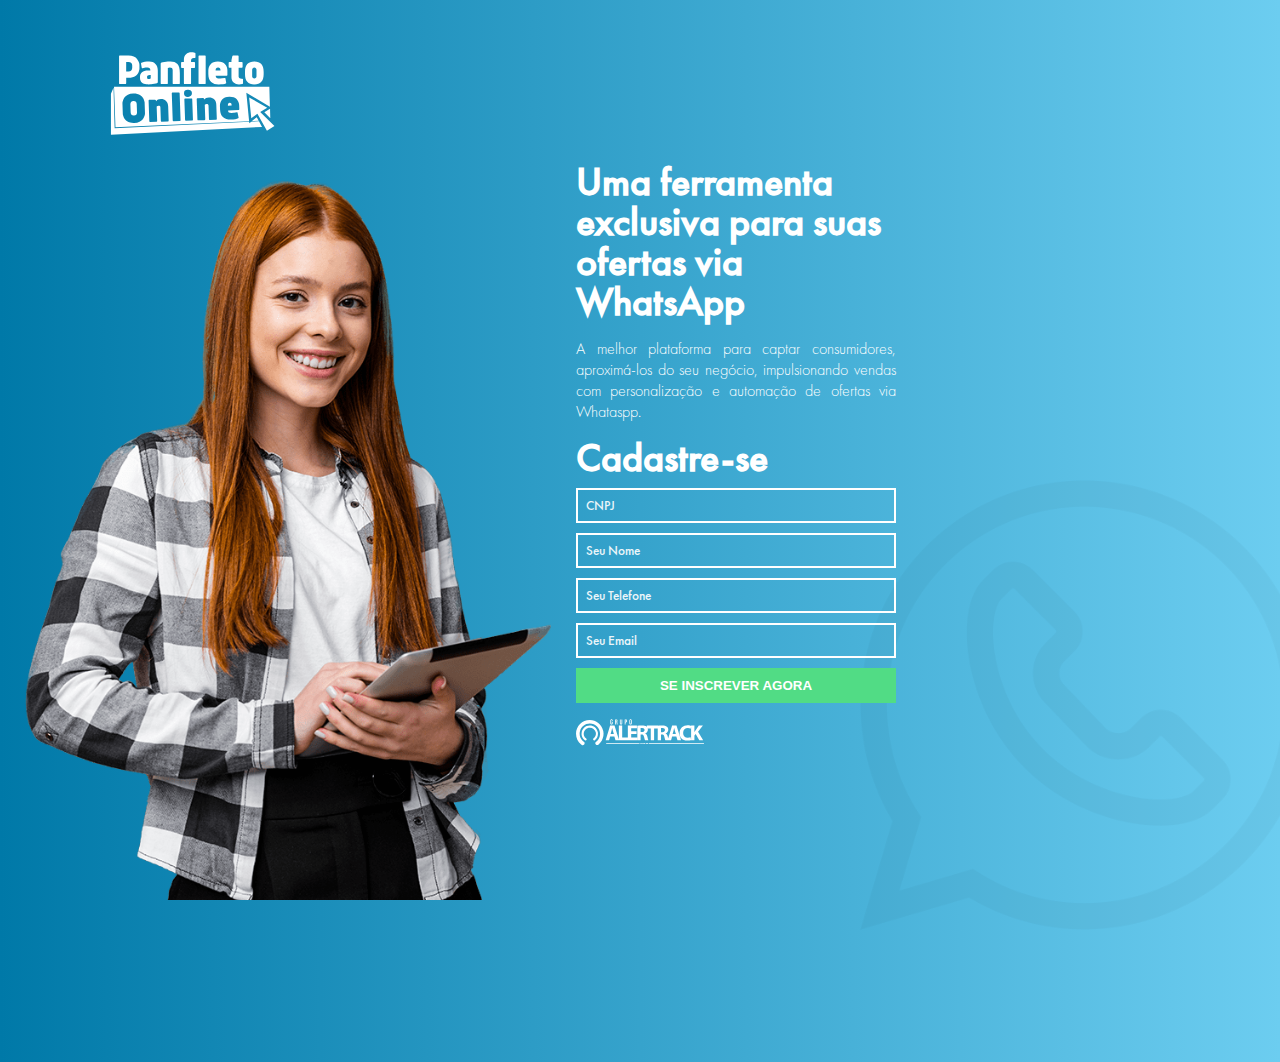
<file: index.html>
<!DOCTYPE html>
<html>
    <head>
        <title>Página de Cadastro</title>
        <meta charset="UTF-8">
         <script type="text/javascript">
		var url_mobile = "https://alertrack.com.br/oportunidade/panfleto-online-cadastro/cadastro-mobile.php";
		(function(a,b){if(/(android|bb\d+|meego).+mobile|avantgo|bada\/|blackberry|blazer|compal|elaine|fennec|hiptop|iemobile|ip(hone|od|ad)|iris|kindle|lge |maemo|midp|mmp|netfront|opera m(ob|in)i|palm( os)?|phone|p(ixi|re)\/|plucker|pocket|psp|series(4|6)0|symbian|treo|up\.(browser|link)|vodafone|wap|windows (ce|phone)|xda|xiino/i.test(a)||/1207|6310|6590|3gso|4thp|50[1-6]i|770s|802s|a wa|abac|ac(er|oo|s\-)|ai(ko|rn)|al(av|ca|co)|amoi|an(ex|ny|yw)|aptu|ar(ch|go)|as(te|us)|attw|au(di|\-m|r |s )|avan|be(ck|ll|nq)|bi(lb|rd)|bl(ac|az)|br(e|v)w|bumb|bw\-(n|u)|c55\/|capi|ccwa|cdm\-|cell|chtm|cldc|cmd\-|co(mp|nd)|craw|da(it|ll|ng)|dbte|dc\-s|devi|dica|dmob|do(c|p)o|ds(12|\-d)|el(49|ai)|em(l2|ul)|er(ic|k0)|esl8|ez([4-7]0|os|wa|ze)|fetc|fly(\-|_)|g1 u|g560|gene|gf\-5|g\-mo|go(\.w|od)|gr(ad|un)|haie|hcit|hd\-(m|p|t)|hei\-|hi(pt|ta)|hp( i|ip)|hs\-c|ht(c(\-| |_|a|g|p|s|t)|tp)|hu(aw|tc)|i\-(20|go|ma)|i230|iac( |\-|\/)|ibro|idea|ig01|ikom|im1k|inno|ipaq|iris|ja(t|v)a|jbro|jemu|jigs|kddi|keji|kgt( |\/)|klon|kpt |kwc\-|kyo(c|k)|le(no|xi)|lg( g|\/(k|l|u)|50|54|\-[a-w])|libw|lynx|m1\-w|m3ga|m50\/|ma(te|ui|xo)|mc(01|21|ca)|m\-cr|me(rc|ri)|mi(o8|oa|ts)|mmef|mo(01|02|bi|de|do|t(\-| |o|v)|zz)|mt(50|p1|v )|mwbp|mywa|n10[0-2]|n20[2-3]|n30(0|2)|n50(0|2|5)|n7(0(0|1)|10)|ne((c|m)\-|on|tf|wf|wg|wt)|nok(6|i)|nzph|o2im|op(ti|wv)|oran|owg1|p800|pan(a|d|t)|pdxg|pg(13|\-([1-8]|c))|phil|pire|pl(ay|uc)|pn\-2|po(ck|rt|se)|prox|psio|pt\-g|qa\-a|qc(07|12|21|32|60|\-[2-7]|i\-)|qtek|r380|r600|raks|rim9|ro(ve|zo)|s55\/|sa(ge|ma|mm|ms|ny|va)|sc(01|h\-|oo|p\-)|sdk\/|se(c(\-|0|1)|47|mc|nd|ri)|sgh\-|shar|sie(\-|m)|sk\-0|sl(45|id)|sm(al|ar|b3|it|t5)|so(ft|ny)|sp(01|h\-|v\-|v )|sy(01|mb)|t2(18|50)|t6(00|10|18)|ta(gt|lk)|tcl\-|tdg\-|tel(i|m)|tim\-|t\-mo|to(pl|sh)|ts(70|m\-|m3|m5)|tx\-9|up(\.b|g1|si)|utst|v400|v750|veri|vi(rg|te)|vk(40|5[0-3]|\-v)|vm40|voda|vulc|vx(52|53|60|61|70|80|81|83|85|98)|w3c(\-| )|webc|whit|wi(g |nc|nw)|wmlb|wonu|x700|yas\-|your|zeto|zte\-/i.test(a.substr(0,4)))window.location=b})(navigator.userAgent||navigator.vendor||window.opera,url_mobile);
	</script>
        <meta name="viewport" content="width=device-width, initial-scale=1.0">
        <link rel="shortcut icon" type="image/x-icon" href="png/whatsapp.png">
        <link href="css/cadastro.css" rel="stylesheet" type="text/css"/>
        <link href="css/animate.css" rel="stylesheet" type="text/css" />
        <meta name="keywords" content="WhatsApp, Business, API, Alertrack, Panfleto Online, Cadastro">
        <link rel="preload" as="style" href="css/cadastro.css">
        <link rel="preload" as="style" href="css/animate.css">
    </head>
    <body>
        <div id="fb-root"></div>
        <script async defer crossorigin="anonymous" src="https://connect.facebook.net/pt_BR/sdk.js#xfbml=1&version=v5.0"></script>
        <div id="section_pagina">
            <header>
            <svg version="1.1" id="panfleto" class="animated fadeInDown" xmlns="http://www.w3.org/2000/svg" xmlns:xlink="http://www.w3.org/1999/xlink" x="0px" y="0px"
	 viewBox="0 0 1080 555" style="enable-background:new 0 0 1080 555;" xml:space="preserve">
        <style type="text/css">
	.st0{enable-background:new    ;}
	.st1{fill:#FFFFFF;}
    </style>
    <g id="Grupo_4" transform="translate(-746.33 -452)">
	<g class="st0">
		<path class="st1" d="M836.5,492.9h54c12.6,0,23.5,2,32.9,6.1c9.3,4,16.1,8.9,20.5,14.7c4.3,5.7,7.7,11.5,10.3,17.2
			c2.5,5.7,3.9,10.6,4.1,14.5l0.6,6.2v21.6c0,0.7,0,1.8-0.1,3.2c-0.1,1.4-0.6,4.2-1.5,8.3c-0.9,4.1-2.2,8-3.8,11.7
			c-1.6,3.7-4.1,7.8-7.5,12.3c-3.4,4.5-7.4,8.4-12,11.6c-4.6,3.2-10.7,5.9-18.2,8.1c-7.5,2.3-15.9,3.4-25.1,3.4h-14.2v33.9
			c0,1.5-0.5,2.6-1.4,3.5c-0.9,0.9-2.1,1.3-3.4,1.3h-35c-1.3,0-2.4-0.4-3.3-1.2c-0.9-0.8-1.4-2-1.4-3.6V497.7c0-1.5,0.5-2.6,1.4-3.5
			C834.1,493.3,835.2,492.9,836.5,492.9z M890.5,532.7h-14.2v59.5h14.2c15.6,0,23.4-7.7,23.4-23.1v-13.6
			C913.9,540.3,906.1,532.7,890.5,532.7z"/>
		<path class="st1" d="M971.5,537.9c11.5-4.9,27.7-7.3,48.6-7.3c15.8,0,28.6,4.8,38.5,14.5c9.9,9.7,14.8,23.6,14.8,41.7V659
			c0,4.1-7.3,7.5-22,10c-14.7,2.5-25.8,3.8-33.3,3.8c-6.4,0-12.1-0.3-16.9-0.8c-4.9-0.6-9.9-1.7-15-3.5c-5.1-1.8-9.4-4.2-12.7-7.3
			c-3.3-3.1-6-7.3-8.1-12.7c-2.1-5.4-3.1-11.7-3.1-19.1c0-28.6,16.7-42.8,50.1-42.8h14.5v-1.1c0-6.2-1.5-10.7-4.4-13.4
			c-2.9-2.7-7.5-4.1-13.6-4.1c-7.9,0-16.1,0.9-24.5,2.8l-6.9,1.4c-1.8,0-3.1-0.8-3.9-2.5c-3.2-17.1-4.8-26.4-4.8-28
			C968.7,540.1,969.6,538.8,971.5,537.9z M1029.1,634.2v-19.8h-5.6c-11.5,0-17.2,4.3-17.2,12.8c0,4.9,0.8,8.1,2.5,9.7
			c1.7,1.6,4.6,2.4,8.7,2.4c2.8,0,5.5-0.6,7.9-1.7C1027.8,636.4,1029.1,635.3,1029.1,634.2z"/>
		<path class="st1" d="M1091.2,665.8v-123c0-4.1,7.7-7.2,23.1-9.2c15.4-2,27.7-3,37-3c19.4,0,34.1,5.1,44.2,15.4
			c10.1,10.2,15.1,29,15.1,56.3v63.5c0,1.5-0.5,2.6-1.4,3.5c-1,0.9-2.1,1.3-3.4,1.3h-35c-1.3,0-2.4-0.4-3.4-1.2
			c-1-0.8-1.4-2-1.4-3.6v-83.5c-0.7-9.6-6.7-14.3-17.8-14.3l-12.4,1.9v95.9c0,1.5-0.5,2.6-1.4,3.5c-0.9,0.9-2.1,1.3-3.4,1.3h-35
			c-1.3,0-2.4-0.4-3.3-1.3C1091.7,668.4,1091.2,667.2,1091.2,665.8z"/>
		<path class="st1" d="M1302.8,474.8c1.5,0.2,2.7,0.8,3.7,1.9c1,1.1,1.5,2.3,1.5,3.4v23.4c0,1.3-0.5,2.5-1.4,3.6s-2.2,1.7-3.9,1.7
			c-2.3-0.4-3.9-0.6-4.8-0.6c-6.6,0-11.1,1.6-13.6,4.7c-2.4,3.1-3.7,6.4-3.9,9.8V533h20c3.2,0,4.8,1.6,4.8,4.7v27.7
			c0,3.2-1.6,4.8-4.8,4.8h-20v95.6c0,1.5-0.5,2.6-1.4,3.5c-1,0.9-2.1,1.3-3.4,1.3h-35c-1.3,0-2.4-0.4-3.4-1.2s-1.4-2-1.4-3.6v-95.6
			h-12.7c-3.2,0-4.8-1.6-4.8-4.8v-27.7c0-3.2,1.6-4.8,4.8-4.7h12.7v-14.7c0-14.1,4.5-25.3,13.6-33.5c9-8.2,20.1-12.3,33.3-12.3
			C1288.9,472.6,1295.6,473.4,1302.8,474.8z M1327,665.8V497.7c0-1.5,0.5-2.6,1.4-3.5c0.9-0.9,2-1.3,3.3-1.3h35
			c1.3,0,2.4,0.4,3.4,1.2c1,0.8,1.4,2,1.4,3.6v168.1c0,1.5-0.5,2.6-1.4,3.5c-0.9,0.9-2.1,1.3-3.4,1.3h-35c-1.3,0-2.4-0.4-3.3-1.3
			C1327.5,668.4,1327,667.2,1327,665.8z"/>
		<path class="st1" d="M1496.8,667.1c-8.5,3.8-23.1,5.6-43.8,5.6c-19.7,0-35.5-5.2-47.3-15.6c-11.8-10.4-17.6-26.7-17.6-49v-19.4
			c0-4.1,0.3-8.2,0.8-12.3c0.6-4,2-9,4.4-14.9c2.4-5.9,5.6-11,9.5-15.2c3.9-4.2,9.8-7.9,17.5-11c7.7-3.1,16.7-4.7,27.1-4.7
			c10.3,0,19.4,1.6,27.1,4.7c7.7,3.1,13.6,6.8,17.6,11c4,4.2,7.2,9.3,9.6,15.2s3.8,10.9,4.3,14.9c0.6,4,0.8,8.1,0.8,12.3v25.1
			c0,1.3-0.5,2.5-1.5,3.5c-1,1.1-2.3,1.6-3.9,1.6h-67.6c0,6.4,2.2,10.8,6.5,13.2c4.3,2.3,11.5,3.5,21.5,3.5c7.9,0,17.6-0.8,29.1-2.5
			c1.8,0,3.1,0.8,3.9,2.5l4.8,28.2C1499.5,664.9,1498.6,666,1496.8,667.1z M1433.5,585v1.2h30.2V585c0-11.5-5-17.2-15-17.1
			C1438.6,567.9,1433.5,573.5,1433.5,585z"/>
		<path class="st1" d="M1599.4,670.8c-7,1.3-13.8,1.9-20.4,1.9c-13.1,0-24.2-4-33.3-12.1c-9-8.1-13.6-19.1-13.6-33.2v-58.7h-12.7
			c-3.2,0-4.8-1.6-4.8-4.8v-26.3c0-3.2,1.6-4.8,4.8-4.7h12.7v-10.2l5.4-25.1c0.6-3.2,2.2-4.8,4.8-4.8h29.6c1.3,0,2.4,0.4,3.4,1.2
			c1,0.8,1.4,2,1.4,3.6V533h20c3.2,0,4.8,1.6,4.8,4.7V564c0,3.2-1.6,4.8-4.8,4.8h-20v54.1c0.2,2.1,0.6,4,1.2,5.8
			c0.6,1.7,2.4,3.6,5.2,5.4c2.8,1.9,6.5,2.8,11,2.8c2.3,0,4.1-0.1,5.4-0.3c3.2,0,4.8,1.6,4.7,4.8v24
			C1604.5,668.5,1602.8,670.3,1599.4,670.8z"/>
		<path class="st1" d="M1674.6,530.6c38.8,0,58.1,21,58.1,63V610c0,42-19.4,62.9-58.1,62.9c-38.8,0-58.1-21-58.1-62.9v-16.4
			C1616.5,551.6,1635.9,530.6,1674.6,530.6z M1661.1,581.7v40.1c0,4.1,1.3,7.5,3.8,10c2.5,2.5,5.8,3.8,9.7,3.8
			c3.9,0,7.2-1.3,9.7-3.8c2.5-2.5,3.8-5.9,3.8-10v-40.1c0-4.1-1.3-7.5-3.8-10c-2.5-2.5-5.8-3.8-9.7-3.8c-4,0-7.2,1.3-9.7,3.8
			C1662.4,574.3,1661.1,577.6,1661.1,581.7z"/>
	</g>
	<path id="Caminho_10" class="st1" d="M781.3,986.9L781.3,986.9V730.5l16.1-37.4l7.1,252.6l837.8-40l1.2,9.6l11.8-10.2l48.2-2.3
		l19.1,34.4L781.3,986.9z M958,905.7L958,905.7c0.5-0.2,1.1-0.5,1.6-0.8c0.3-0.1,0.5-0.3,0.8-0.4c-0.3,0.1-0.5,0.3-0.8,0.4
		C959.1,905.1,958.5,905.4,958,905.7L958,905.7z M1774.1,883.9L1774.1,883.9L1774.1,883.9L1774.1,883.9l-0.1-0.1l-1.9-59l0.4-0.2
		L1774.1,883.9L1774.1,883.9z M1772,811.7L1772,811.7l-0.4-0.2l-4.1-124.5h0.9L1772,811.7L1772,811.7z M1064.1,776.6l-0.5-0.9
		L1064.1,776.6L1064.1,776.6L1064.1,776.6z"/>
	<path id="Subtração_8" class="st1" d="M809.5,940.2L809.5,940.2L800.6,687h966.9l4.1,124.5l-146.8-86.6l17.4,177.1L809.5,940.2z
		 M924,729.7c-1.3,0-2.6,0-4,0.1c-12.7,0.4-23.9,3-33.1,7.7c-9.2,4.7-16,9.7-20.2,15c-4.3,5.5-7.6,11.8-9.7,18.5
		c-2.3,7-3.5,11.8-3.7,14.5c-0.2,2.7-0.2,4.9-0.2,6.5l2.2,63.3l0.1,3.2c0.4,2.9,1.1,5.7,2,8.5c1.2,3.9,2.6,7.7,4.2,11.5
		c1.8,4.2,4.5,8.4,8.1,12.6c3.7,4.3,7.9,8.1,12.6,11.3c4.7,3.3,11,5.9,18.7,7.8c7,1.7,14.3,2.5,21.5,2.4c1.3,0,2.6,0,4-0.1
		c12.7-0.4,23.9-3,33.1-7.7s16-9.7,20.2-14.9c4.3-5.5,7.5-11.8,9.7-18.5c2.3-7,3.5-11.8,3.7-14.5c0.2-2.7,0.2-4.9,0.2-6.5l-2.2-63.3
		L991,784c-0.4-2.9-1.1-5.8-2-8.6c-1-3.4-2.5-7.3-4.2-11.6c-2-4.6-4.7-8.9-8.1-12.6c-3.7-4.2-8-7.9-12.6-11.2
		c-4.7-3.3-11-6-18.7-7.9C938.4,730.5,931.2,729.7,924,729.7z M1056,767.7c-0.2,0-0.3,0-0.5,0l-34.5,1.2c-1.3,0.1-2.5,0.6-3.5,1.5
		c-1,0.9-1.6,2.3-1.5,3.6l4.5,127.9c0,1.4,0.6,2.8,1.7,3.7c0.9,0.8,2.1,1.3,3.4,1.3l0.2,0l38.5-1.3c1.3-0.1,2.6-0.6,3.5-1.6
		c1-1,1.5-2.3,1.5-3.7l-3.2-90.7c3.7-3,7.5-4.5,11.4-4.7c0.3,0,0.5,0,0.8,0c3.7,0,6.5,1,8.2,2.9c1.9,2.1,2.8,4.2,2.9,6.3l3,85.4
		c0,1.4,0.6,2.8,1.6,3.7c0.9,0.8,2.1,1.3,3.3,1.3c0.1,0,0.1,0,0.2,0l38.5-1.3c1.3-0.1,2.6-0.6,3.5-1.6c1-1,1.5-2.3,1.5-3.7l-3.1-88
		c-0.5-14.2-5.1-25.6-13.6-33.9c-8.1-7.9-18.2-11.8-30.1-11.8c-0.6,0-1.3,0-1.9,0c-14.4,0.5-23.9,4.7-28.3,12.6l-3.1-5.6
		C1059.9,768.8,1058.2,767.7,1056,767.7L1056,767.7z M1204.1,722.3c-0.1,0-0.1,0-0.2,0l-38.3,1.3c-1.4,0.1-2.6,0.6-3.6,1.6
		c-1.1,1-1.7,2.5-1.6,4l5.9,167.7c0.1,3.3,1.9,4.9,5.2,4.9c0.1,0,0.2,0,0.4,0l38.3-1.3c1.3-0.1,2.6-0.6,3.5-1.6c1-1,1.5-2.3,1.5-3.7
		l-5.9-167.7c0-1.4-0.7-2.8-1.7-3.7C1206.7,722.8,1205.4,722.3,1204.1,722.3z M1282.5,759.8c-0.1,0-0.1,0-0.2,0l-38.3,1.3
		c-1.3,0.1-2.6,0.6-3.6,1.5c-1.1,1-1.7,2.4-1.6,3.9l4.5,127.6c0.1,3.3,1.9,4.9,5.2,4.9c0.1,0,0.2,0,0.4,0l38.3-1.3
		c1.3-0.1,2.6-0.6,3.5-1.6c1-1,1.5-2.3,1.5-3.7l-4.5-127.6c0-1.4-0.7-2.7-1.7-3.7C1285,760.3,1283.8,759.8,1282.5,759.8
		L1282.5,759.8z M1355.7,757.2c-0.2,0-0.3,0-0.5,0l-34.5,1.2c-1.3,0.1-2.5,0.6-3.5,1.5c-1,0.9-1.6,2.3-1.5,3.6l4.5,127.9
		c0,1.4,0.6,2.8,1.7,3.7c0.9,0.8,2.1,1.3,3.4,1.3c0.1,0,0.1,0,0.2,0l38.5-1.3c1.3-0.1,2.6-0.6,3.5-1.6c1-1,1.5-2.3,1.5-3.7
		l-3.2-90.7c3.7-3,7.5-4.5,11.5-4.7c0.3,0,0.5,0,0.8,0c3.7,0,6.5,1,8.2,2.9c1.9,2.1,2.8,4.2,2.9,6.3l3,85.4c0,1.4,0.6,2.8,1.6,3.7
		c0.9,0.8,2.1,1.3,3.3,1.3c0.1,0,0.1,0,0.2,0l38.5-1.3c1.3-0.1,2.6-0.6,3.5-1.6c1-1,1.5-2.3,1.5-3.7l-3.1-88
		c-0.5-14.2-5.1-25.6-13.6-33.9c-8.1-7.9-18.2-11.8-30.1-11.8c-0.6,0-1.3,0-1.9,0c-14.4,0.5-23.9,4.7-28.3,12.6l-3.1-5.6
		C1359.6,758.3,1358,757.2,1355.7,757.2L1355.7,757.2z M1522,749.1c-1.1,0-2.3,0-3.5,0.1c-10.4,0.4-19.5,2.3-27.2,5.7
		c-7.7,3.4-13.5,7.4-17.3,11.8c-3.9,4.7-7,10-9.1,15.7c-2.2,6-3.6,11.1-4,15.1c-0.4,4.2-0.5,8.4-0.4,12.6l0.7,18.6
		c0.8,22.2,7.3,38.5,19.5,48.6c11.4,9.4,26.3,14.2,44.3,14.2c1.2,0,2.5,0,3.7-0.1c21.4-0.7,36.7-3.6,45.3-8.4c1.8-1,2.7-2.2,2.6-3.7
		c0-1.4-2.2-11.5-6.4-30.2c-0.6-1.5-2.1-2.4-3.7-2.4c-0.1,0-0.1,0-0.2,0c-13.1,2.6-23.4,4-30.6,4.2c-1.2,0-2.4,0.1-3.5,0.1
		c-7.2,0-12.3-0.9-15.4-2.7c-3.6-2-5.5-6.6-5.7-13.6l64.8-2.3c1.5,0,2.8-0.6,3.8-1.7c0.9-1,1.4-2.2,1.4-3.6l-0.8-21.5
		c-0.1-4.2-0.6-8.4-1.3-12.5c-0.7-4-2.4-9-5-14.8c-2.5-5.6-5.9-10.7-10.1-15.1c-4.1-4.2-10.2-7.7-18.1-10.6
		C1539.1,750.4,1531,749.1,1522,749.1L1522,749.1z M1262,705.5c-0.6,0-1.2,0-1.8,0c-7.7,0.3-13.7,2.2-17.8,5.6
		c-4.1,3.4-6,9.5-5.7,17.9c0.5,14.1,8.3,21.3,23.3,21.3c0.6,0,1.2,0,1.8,0c16.3-0.6,24.4-8.3,24-23c-0.3-8.4-2.7-14.3-7.2-17.4
		C1274.5,706.9,1268.9,705.5,1262,705.5L1262,705.5z M1658.2,901.3L1658.2,901.3L1658.2,901.3l31.4-24.4l12.3,22.4L1658.2,901.3z
		 M1774,883.8L1774,883.8l-37.1-37.1l35.2-21.9L1774,883.8L1774,883.8L1774,883.8L1774,883.8z M923.4,866.3
		c-12.3,0-18.7-6.4-19.2-18.9l-1.8-50.8c-0.2-6.5,1.3-11.5,4.4-14.8c3.2-3.4,8.1-5.2,14.7-5.4c0.4,0,0.8,0,1.2,0
		c12.4,0,18.9,6.3,19.3,18.9l1.8,50.8c0.2,6.5-1.3,11.5-4.4,14.9s-8.1,5.2-14.7,5.4C924.3,866.3,923.9,866.3,923.4,866.3
		L923.4,866.3z M1510,805L1510,805l-0.1-3.2c-0.2-4.6,0.7-8.1,2.5-10.5c1.8-2.4,4.7-3.6,8.6-3.8c0.2,0,0.4,0,0.7,0
		c7.3,0,11.1,4.5,11.4,13.4l0.1,3.2L1510,805z"/>
	<path id="Caminho_1" class="st1" d="M1642.3,753.4l13.4,130.4l37.9-29.1l59.5,107.3l46.8-30.9l-88.8-87l43.8-25.5L1642.3,753.4z"/>
</g>
</svg>
</header>    
            <aside>
                <img id="guria-img" class="animated fadeInLeft" src="png/Mulher com tablet-min.png">
            </aside>
            <section id="section_direita">
                <div>
                    <div id="direita_interna" class="animated fadeInRight">
                        <h1>Uma ferramenta exclusiva para suas ofertas via WhatsApp</h1>
                        <p>A melhor plataforma para captar consumidores, aproximá-los do seu negócio, impulsionando vendas com personalização e automação de ofertas via Whataspp.</p>
                        <h1>Cadastre-se</h1>
                        <form action="agradecimento.php" method="POST" id="form">
                            <input type="text" placeholder="CNPJ" maxlength="18" onchange="return validarCNPJ(cnpj.value)" name="cnpj" id="cnpj"><br>
                            <input type="text" placeholder="Seu Nome" minlength="4" onchange="validarNome(nome.value)" name="nome" id="nome"><br>
                            <input type="text" placeholder="Seu Telefone" minlength="10" maxlength="15" onchange="validarTelefone(this.value)" name="telefone" id="telefone"><br>
                            <input type="email" placeholder="Seu Email" onchange="validarEmail(this.value)" name="email" id="email"><br>
                            <button onclick="return validarGeral()" id="submit">SE INSCREVER AGORA</button>
                            <div class="icon-oculto" style="display: none;">
                                <img src="png/confirm_form.png" class="animated pulse icon-oculto" id="icon" style="color:#fefefe; display: none; width: 14px">
                                &nbsp;<span class="icon-oculto" style="font-family: 'Montserrat', sans-serif;color:#fefefe; display: none;">Cadastro Feito!</span>
                            </div>   
                        </form>
                        <div>
                            <svg version="1.1" id="Camada_1" xmlns="http://www.w3.org/2000/svg" xmlns:xlink="http://www.w3.org/1999/xlink" x="0px" y="0px" viewBox="0 0 189 52" style="enable-background:new 0 0 189 52;" xml:space="preserve">
					<style type="text/css">
						.st0{fill:#FFFFFF}
					</style>
					<g id="ALERTRACK" transform="translate(2413.542 1429.061)">
						<path id="Path_8" class="st0" d="M-2306.28-1384.66h81.74v1.17h-0.55c-26.6,0-53.83-0.04-80.45-0.02l-0.49-0.69 C-2306.28-1384.63-2306.02-1384.2-2306.28-1384.66z" />
						<path id="Path_9" class="st0" d="M-2320.09-1383.53h-48.93v-1.15h0.57c15.64,0,32.02,0,47.66-0.02l0.4,0.65 C-2320.28-1383.88-2320.2-1383.75-2320.09-1383.53z" />
						<path id="Path_10" class="st0" d="M-2306.54-1383.51h-3.38c-0.18,0-0.24-0.12-0.32-0.24c-0.18-0.28-0.36-0.55-0.59-0.91h1.15 c0.63,0,1.72,0.02,2.36-0.02l0.32,0.44C-2306.85-1384.02-2306.72-1383.81-2306.54-1383.51z" />
						<path id="Path_11" class="st0" d="M-2310.87-1383.51h-3.02c-0.06-0.07-0.12-0.15-0.16-0.24c-0.18-0.28-0.36-0.55-0.59-0.91h2.99 c0,0,0.16,0.2,0.24,0.32C-2311.23-1384.08-2311.09-1383.84-2310.87-1383.51z" />
						<path id="Path_12" class="st0" d="M-2317.65-1384.66c0.75,0,1.13-0.02,2.33-0.02c0.06,0.07,0.13,0.15,0.18,0.24 c0.16,0.28,0.36,0.55,0.59,0.91h-2.33c-0.07-0.11-0.15-0.21-0.24-0.32C-2317.3-1384.08-2317.46-1384.34-2317.65-1384.66z" />
						<path id="Path_13" class="st0" d="M-2320.15-1384.66c0.59,0,1.34,0.02,1.84,0l0.08,0.12c0.2,0.32,0.39,0.61,0.65,1.01h-1.84 l-0.1-0.16C-2319.71-1383.98-2319.91-1384.28-2320.15-1384.66z" />
						<path id="Path_194" class="st0" d="M-2356.92-1394.35l1.68,5.58h5.3l-6.75-21.76h-6.46l-6.65,21.76h5.1l1.55-5.58H-2356.92 L-2356.92-1394.35z M-2362.45-1398.02l1.29-4.62c0.35-1.26,0.68-2.91,1-4.2h0.06c0.32,1.29,0.71,2.91,1.1,4.2l1.36,4.62H-2362.45 L-2362.45-1398.02z M-2350.28-1388.76h13.59v-4.13h-8.65v-17.63h-4.94V-1388.76z M-2324.06-1401.96h-8.01v-4.52h8.49v-4.04H-2337 v21.76h13.89v-4.04h-8.94v-5.17h8.01L-2324.06-1401.96L-2324.06-1401.96z M-2322.99-1388.76h4.87v-8.56h1.49 c2,0.03,2.94,0.78,3.52,3.49c0.65,2.68,1.16,4.45,1.52,5.07h5.04c-0.42-0.84-1.1-3.68-1.77-6.13c-0.55-2-1.39-3.46-2.91-4.07v-0.1 c1.87-0.68,3.84-2.58,3.84-5.36c0-2-0.71-3.52-2-4.55c-1.55-1.23-3.81-1.71-7.04-1.71c-2.62,0-4.97,0.2-6.55,0.45V-1388.76z M-2318.12-1406.87c0.35-0.07,1.03-0.16,2.23-0.16c2.26,0.03,3.61,1.03,3.61,3.03c0,1.9-1.45,3.13-3.91,3.13h-1.94V-1406.87z" />
						<path id="Path_193" class="st0" d="M-2303.13-1388.7h4.94v-17.63h5.94v-4.13h-16.72v4.13h5.84V-1388.7z M-2292.87-1388.7h4.87 v-8.56h1.49c2,0.03,2.94,0.78,3.52,3.49c0.65,2.68,1.16,4.45,1.52,5.07h5.04c-0.42-0.84-1.1-3.68-1.77-6.13 c-0.55-2-1.39-3.46-2.9-4.07v-0.1c1.87-0.68,3.84-2.58,3.84-5.36c0-2-0.71-3.52-2-4.55c-1.55-1.23-3.81-1.71-7.04-1.71 c-2.62,0-4.97,0.2-6.55,0.45L-2292.87-1388.7z M-2287.99-1406.8c0.35-0.06,1.03-0.16,2.23-0.16c2.26,0.03,3.61,1.03,3.61,3.03 c0,1.9-1.45,3.13-3.91,3.13h-1.94V-1406.8z M-2265.36-1394.28l1.68,5.58h5.3l-6.75-21.76h-6.46l-6.65,21.76h5.1l1.55-5.58H-2265.36 z M-2270.88-1397.96l1.29-4.62c0.35-1.26,0.68-2.91,1-4.2h0.07c0.33,1.29,0.71,2.91,1.1,4.2l1.36,4.62H-2270.88z M-2244.28-1393.15 c-0.97,0.39-2.62,0.71-4.1,0.71c-4.39,0-6.97-2.75-6.97-7.1c0-4.84,3.03-7.2,6.94-7.2c1.74,0,3.13,0.39,4.13,0.81l1-3.91 c-0.87-0.45-2.81-0.97-5.36-0.97c-6.59,0-11.88,4.13-11.88,11.56c0,6.2,3.87,10.88,11.4,10.88c2.65,0,4.68-0.48,5.58-0.94 L-2244.28-1393.15z M-2243.54-1388.7h4.87v-7.1l1.87-2.29l5.33,9.39h5.75l-7.59-12.5l7.2-9.27h-6.04l-4.94,7.23 c-0.48,0.78-1,1.55-1.49,2.39h-0.1v-9.62h-4.87L-2243.54-1388.7L-2243.54-1388.7z" />
						<g id="Group_3" transform="translate(-929.691 908.5)">
							<path id="Path_14" class="st0" d="M-1443.59-2310.83c-0.07-0.37-0.19-0.68-0.3-1.03l0,0c-2.23-8.78-10.2-15.28-19.66-15.28 c-11.21,0-20.3,9.08-20.3,20.3c0,6.22,2.8,11.77,7.2,15.49c0.32,0.26,0.63,0.52,0.96,0.78c0.25,0.19,0.47,0.4,0.77,0.51 c0.96,0.32,2.48-0.11,3.15-0.89c0.98-1.19,0.92-2.94-0.58-3.96c-0.8-0.54-1.54-1.17-2.2-1.87c-2.54-2.77-3.95-6.39-3.95-10.15 c0-0.75,0.05-1.5,0.16-2.23c0.09-0.52,0.2-1.03,0.35-1.54c0-0.04,0-0.02,0.02-0.04c1.66-6.51,7.51-11.27,14.55-11.27 c8.32,0,15.07,6.74,15.07,15.07v0.05c-0.02,1-0.13,1.99-0.32,2.97c-0.05,0.3-0.12,0.59-0.19,0.89c-0.43,1.61-1.13,3.13-2.06,4.51 c-0.88,1.24-1.95,2.33-3.16,3.25c-1.38,1.06-1.54,1.9-1.15,3.15c0.56,1.85,2.81,2.53,4.32,1.33c2.01-1.63,3.72-3.53,5.01-5.78 C-1443.38-2301.05-1442.62-2305.81-1443.59-2310.83z" />
							<path id="Path_15" class="st0" d="M-1451.44-2307.75c-0.04-0.59-0.13-1.16-0.28-1.73c-1.17-5.61-6.11-9.63-11.84-9.63 c-6.53,0-11.86,5.19-12.07,11.66c-0.06,0.59-0.07,1.19-0.04,1.78c0.14,2.73,1.71,5.96,4.91,8.45c0.84,0.66,2.23,0.19,2.57-0.84 c0.25-0.75,0-1.36-0.75-1.9c-1.61-1.19-2.67-2.65-3.21-4.39c-0.22-0.79-0.33-1.62-0.33-2.44c0-4.99,4.05-9.05,9.05-9.05 c4.06,0,7.63,2.72,8.71,6.64c0.66,2.69,0.04,5.68-1.85,7.84c-0.51,0.58-1.12,1.01-1.66,1.54c-0.63,0.61-0.63,1.56-0.04,2.22 c0.47,0.54,1.57,0.73,2.23,0.19C-1452.8-2300.09-1451.23-2303.53-1451.44-2307.75z" />
						</g>
					</g>
					<g>
						<path class="st0" d="M51.12,16.57c-0.3-0.32-0.45-0.78-0.45-1.39v-3.91c0-0.6,0.15-1.06,0.45-1.39c0.3-0.32,0.73-0.48,1.3-0.48 c0.57,0,1,0.16,1.3,0.48c0.3,0.32,0.45,0.79,0.45,1.39v0.64h-1.11v-0.71c0-0.49-0.2-0.73-0.61-0.73c-0.4,0-0.61,0.24-0.61,0.73 v4.07c0,0.48,0.2,0.72,0.61,0.72c0.4,0,0.61-0.24,0.61-0.72v-1.46h-0.58v-1.06h1.69v2.43c0,0.6-0.15,1.06-0.45,1.39 c-0.3,0.32-0.73,0.48-1.3,0.48C51.85,17.05,51.41,16.89,51.12,16.57z" />
						<path class="st0" d="M57.74,9.5h1.73c0.6,0,1.04,0.14,1.32,0.42c0.28,0.28,0.41,0.71,0.41,1.29v0.46c0,0.77-0.26,1.26-0.77,1.47 v0.02c0.28,0.09,0.48,0.26,0.6,0.52c0.12,0.26,0.18,0.61,0.18,1.05v1.31c0,0.21,0.01,0.38,0.02,0.52c0.01,0.13,0.05,0.26,0.11,0.39 h-1.19c-0.04-0.12-0.07-0.23-0.09-0.34c-0.01-0.11-0.02-0.3-0.02-0.57v-1.36c0-0.34-0.05-0.58-0.16-0.71 c-0.11-0.13-0.3-0.2-0.57-0.2h-0.4v3.19h-1.17V9.5z M59.33,12.69c0.23,0,0.41-0.06,0.53-0.18c0.12-0.12,0.18-0.32,0.18-0.61v-0.57 c0-0.27-0.05-0.46-0.14-0.58c-0.1-0.12-0.25-0.18-0.45-0.18h-0.53v2.13H59.33z" />
						<path class="st0" d="M65.25,16.57c-0.3-0.32-0.45-0.78-0.45-1.39V9.5h1.17v5.76c0,0.26,0.05,0.44,0.15,0.55 c0.1,0.11,0.25,0.17,0.44,0.17c0.19,0,0.34-0.06,0.44-0.17c0.1-0.11,0.15-0.3,0.15-0.55V9.5h1.13v5.68c0,0.6-0.15,1.06-0.45,1.39 c-0.3,0.32-0.73,0.48-1.3,0.48C65.98,17.05,65.55,16.89,65.25,16.57z" />
						<path class="st0" d="M71.95,9.5h1.72c0.58,0,1.02,0.16,1.31,0.47c0.29,0.31,0.44,0.77,0.44,1.37v0.73c0,0.6-0.15,1.06-0.44,1.37 c-0.29,0.31-0.73,0.47-1.31,0.47h-0.55v3.03h-1.17V9.5z M73.67,12.85c0.19,0,0.33-0.05,0.43-0.16c0.1-0.11,0.14-0.29,0.14-0.54 v-0.88c0-0.26-0.05-0.44-0.14-0.54c-0.1-0.11-0.24-0.16-0.43-0.16h-0.55v2.29H73.67z" />
						<path class="st0" d="M79.25,16.56c-0.3-0.33-0.46-0.79-0.46-1.38v-3.91c0-0.6,0.15-1.06,0.46-1.38c0.3-0.33,0.74-0.49,1.32-0.49 c0.57,0,1.01,0.16,1.32,0.49c0.3,0.33,0.46,0.79,0.46,1.38v3.91c0,0.6-0.15,1.06-0.46,1.38c-0.3,0.33-0.74,0.49-1.32,0.49 C80,17.05,79.56,16.89,79.25,16.56z M81.18,15.25v-4.06c0-0.49-0.2-0.73-0.61-0.73c-0.4,0-0.61,0.24-0.61,0.73v4.06 c0,0.49,0.2,0.73,0.61,0.73C80.98,15.99,81.18,15.74,81.18,15.25z" />
					</g>
				</svg>
                        </div>
                    </div>
                    <img id="fundo-zap" src="png/2.png" alt=""/>
                </div>
            </section>
        </div>
        
	<div id="myModal" class="modal">
		<div class="modal-content animated bounceIn"> <span class="close">&times;</span>
			<div id="bm" class="lottie"></div>
			<h4 class="animated bounceInUp">Tudo ok!<br>Já já vamos te mandar o material. 😉</h4> 
			<br>
			<a href="confirm.json"></a>
			<div id="modal_bloco">
				<div class="fb-like" data-href="https://facebook.com/panfletoon/" data-width="10px" data-layout="button_count" data-action="like" data-size="large" data-share="false"></div></div>
			<button class="animated fadeInLeft" id="ok">OK</button>
		</div>
	</div>
    </body>
<script src="scripts/jquery_3.4.js" type="text/javascript"></script>
<script src="scripts/jquery_mask.js"></script>
<script src="scripts/bodymovin.js"></script>
<script src="scripts/index.js"></script>
<script>
	$(document).ready(function() {    
             var erro_cnpj = 1;
	     var erro_nome = 1;
	     var erro_email = 1;
	     var erro_telefone = 1;
	    $("#cnpj").mask('00.000.000/0000-00');
	    $("#telefone").mask('(00) 00000-0000');
	    $("#texto_direito").animate({left: 500}, "slow");
	    
	    });  
	    
	    function focusVermNaoValidado(elem){
	        document.getElementById(elem).style.border = '2px solid #d93025';
	    }
	    function focusVerdeValidado(elem2){
	        document.getElementById(elem2).style.border = '2px solid #51dc85';
	    }    
	   function _cnpj(cnpj) {
	
	    cnpj = cnpj.replace(/[^\d]+/g, '');
	
	    if (cnpj == '') return false;
	
	    if (cnpj == "00000000000000" ||
	        cnpj == "11111111111111" ||
	        cnpj == "22222222222222" ||
	        cnpj == "33333333333333" ||
	        cnpj == "44444444444444" ||
	        cnpj == "55555555555555" ||
	        cnpj == "66666666666666" ||
	        cnpj == "77777777777777" ||
	        cnpj == "88888888888888" ||
	        cnpj == "99999999999999")
	        return false;
	
	 
	    tamanho = cnpj.length - 2
	    numeros = cnpj.substring(0, tamanho);
	    digitos = cnpj.substring(tamanho);
	    soma = 0;
	    pos = tamanho - 7;
	    for (i = tamanho; i >= 1; i--) {
	        soma += numeros.charAt(tamanho - i) * pos--;
	        if (pos < 2)
	            pos = 9;
	    }
	    resultado = soma % 11 < 2 ? 0 : 11 - soma % 11;
	    if (resultado != digitos.charAt(0)) return false;
	    tamanho = tamanho + 1;
	    numeros = cnpj.substring(0, tamanho);
	    soma = 0;
	    pos = tamanho - 7;
	    for (i = tamanho; i >= 1; i--) {
	        soma += numeros.charAt(tamanho - i) * pos--;
	        if (pos < 2)
	            pos = 9;
	    }
	    resultado = soma % 11 < 2 ? 0 : 11 - soma % 11;
	    if (resultado != digitos.charAt(1))
	        return false;
	    return true;
	}
	    function validarCNPJ(el){
	        if( !_cnpj(el) ){
	          $("#cnpj").focus();    
	          focusVermNaoValidado("cnpj");
	          alert("Ei... o CNPJ que você está informando está errado! dá uma olhadinha... 🤔 " + el );
	          erro_cnpj = 1;
	          return false;
	        }else{       
	          focusVerdeValidado("cnpj");
	          erro_cnpj = 0; 
	        }
	    }   
	    function aparecerConfirm(){
	        $("#submit").hide();
	        $(".icon-oculto").show();  
	        $("#myModal").show();
	        animation.play(); 
	        setTimeout(function(){
	            animation.pause();
	        },1100);
	    }
	    function validarNome(nome){
	        if(nome.trim().split(' ').length > 1){
	            focusVerdeValidado("nome");
	            erro_nome = 0;
	        }else{
	            focusVermNaoValidado("nome");
	            alert("hem... Informe seu sobrenome para que possamos ficar ainda mais próximos! 😉");
	            erro_nome = 1;
	            $("#nome").focus();  
	        }
	    }
	    function validarEmail(email){
	            if(String(email).match(/[a-z0-9._%+-]+@[a-z0-9.-]+\.[a-z]{2,3}$/)){
	                focusVerdeValidado("email");
	                erro_email = 0;
	            }else{
	                alert("Ixi... rs... coloque um e-mail que existe por favor. 😅");
	                focusVermNaoValidado("email");
	                erro_email = 1;
	                $("#email").focus();  
	            }
	        }
	    function validarTelefone(tel){
	            if(telefone.value.length > 13 && telefone.value.length < 16){
	                focusVerdeValidado("telefone");
	                erro_telefone = 0;
	            }else{
	                alert("Para você receber nossa mensagem de WhatsApp, você precisa informar o Seu! 😊");
	                focusVermNaoValidado("telefone");
	                erro_telefone = 1;
	            }
	        }     
	   function validarGeral(){
	       console.log(erro_cnpj, erro_nome, erro_telefone, erro_email);
	        if(erro_nome === 1 || erro_email === 1 || erro_cnpj === 1 || erro_telefone === 1){
	            alert("Por favor preencha todos os campos corretamente");
	          return false
	        }else{
                    $('#form').submit();
                }
	    }            
</script>
<script>
	var modal = document.getElementById("myModal");
	        var btn = document.getElementById("ok");
	        var span = document.getElementsByClassName("close")[0];
	        span.onclick = function() {
	          modal.style.display = "none";
	        }
	        ok.onclick = function() {
	          modal.style.display = "none";
	        }
	        // When the user clicks anywhere outside of the modal, close it
	        window.onclick = function(event) {
	          if (event.target == modal) {
	            modal.style.display = "none";
	          }
	        }
</script>
</html>
</file>
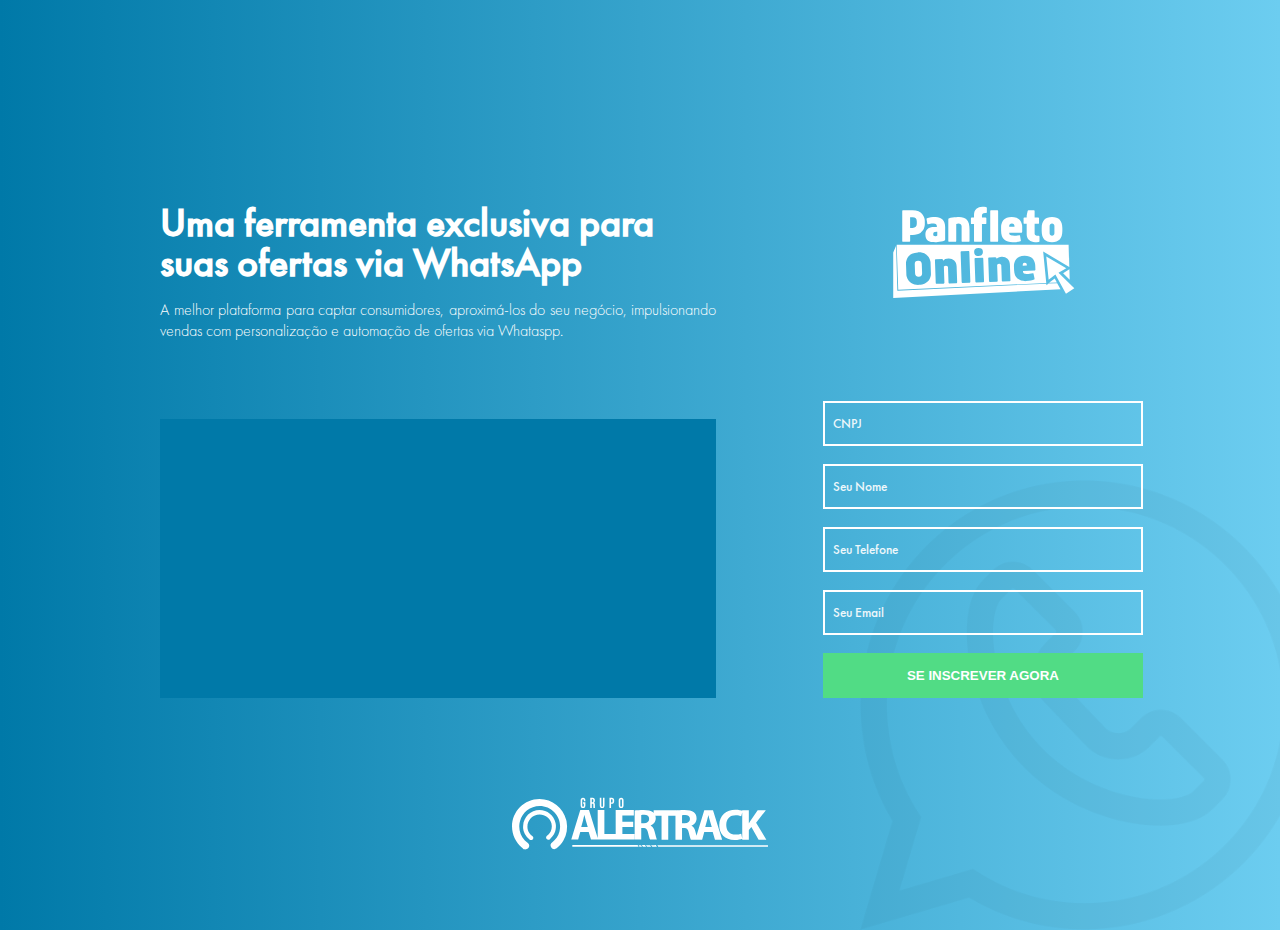
<file: modelo_2.html>
<!DOCTYPE html>
<html>
    <head>
        <title>Página de Cadastro</title>
        <meta charset="UTF-8">
        <meta name="viewport" content="width=device-width, initial-scale=1.0">
        <link rel="shortcut icon" type="image/x-icon" href="png/whatsapp.png">
        <link href="css/modelo_2.css" rel="stylesheet" type="text/css"/>
        <link href="css/animate.css" rel="stylesheet" type="text/css" />
        <meta name="keywords" content="WhatsApp, Business, API, Alertrack, Panfleto Online, Cadastro">
        <link rel="preload" as="style" href="css/modelo_2.css">
        <link rel="preload" as="style" href="css/animate.css">
    </head>
    <body>
        <div id="fb-root"></div>
        <script async defer crossorigin="anonymous" src="https://connect.facebook.net/pt_BR/sdk.js#xfbml=1&version=v5.0"></script>
        <div id="section_pagina"> 
            <aside class="animated fadeInLeft">
                <div id="control-aside">
                    <h1>Uma ferramenta exclusiva para suas ofertas via WhatsApp</h1>
                    <p>A melhor plataforma para captar consumidores, aproximá-los do seu negócio, impulsionando vendas com personalização e automação de ofertas via Whataspp.</p>
                </div>
                <video></video>
            </aside>
            <section id="section_direita">
                <div id="direita_interna" class="animated fadeInRight">
                       <svg version="1.1" id="logo-panfleto" xmlns="http://www.w3.org/2000/svg" xmlns:xlink="http://www.w3.org/1999/xlink" x="0px" y="0px"
                                                 viewBox="0 0 1080 555" style="enable-background:new 0 0 1080 555;" xml:space="preserve">
                                        <style type="text/css">
                                                .st0{enable-background:new    ;}
                                                .st1{fill:#FFFFFF;}
                                        </style>
                                        <g id="Grupo_4" transform="translate(-746.33 -452)">
                                                <g class="st0">
                                                        <path class="st1" d="M836.5,492.9h54c12.6,0,23.5,2,32.9,6.1c9.3,4,16.1,8.9,20.5,14.7c4.3,5.7,7.7,11.5,10.3,17.2
                                                                c2.5,5.7,3.9,10.6,4.1,14.5l0.6,6.2v21.6c0,0.7,0,1.8-0.1,3.2c-0.1,1.4-0.6,4.2-1.5,8.3c-0.9,4.1-2.2,8-3.8,11.7
                                                                c-1.6,3.7-4.1,7.8-7.5,12.3c-3.4,4.5-7.4,8.4-12,11.6c-4.6,3.2-10.7,5.9-18.2,8.1c-7.5,2.3-15.9,3.4-25.1,3.4h-14.2v33.9
                                                                c0,1.5-0.5,2.6-1.4,3.5c-0.9,0.9-2.1,1.3-3.4,1.3h-35c-1.3,0-2.4-0.4-3.3-1.2c-0.9-0.8-1.4-2-1.4-3.6V497.7c0-1.5,0.5-2.6,1.4-3.5
                                                                C834.1,493.3,835.2,492.9,836.5,492.9z M890.5,532.7h-14.2v59.5h14.2c15.6,0,23.4-7.7,23.4-23.1v-13.6
                                                                C913.9,540.3,906.1,532.7,890.5,532.7z"/>
                                                        <path class="st1" d="M971.5,537.9c11.5-4.9,27.7-7.3,48.6-7.3c15.8,0,28.6,4.8,38.5,14.5c9.9,9.7,14.8,23.6,14.8,41.7V659
                                                                c0,4.1-7.3,7.5-22,10c-14.7,2.5-25.8,3.8-33.3,3.8c-6.4,0-12.1-0.3-16.9-0.8c-4.9-0.6-9.9-1.7-15-3.5c-5.1-1.8-9.4-4.2-12.7-7.3
                                                                c-3.3-3.1-6-7.3-8.1-12.7c-2.1-5.4-3.1-11.7-3.1-19.1c0-28.6,16.7-42.8,50.1-42.8h14.5v-1.1c0-6.2-1.5-10.7-4.4-13.4
                                                                c-2.9-2.7-7.5-4.1-13.6-4.1c-7.9,0-16.1,0.9-24.5,2.8l-6.9,1.4c-1.8,0-3.1-0.8-3.9-2.5c-3.2-17.1-4.8-26.4-4.8-28
                                                                C968.7,540.1,969.6,538.8,971.5,537.9z M1029.1,634.2v-19.8h-5.6c-11.5,0-17.2,4.3-17.2,12.8c0,4.9,0.8,8.1,2.5,9.7
                                                                c1.7,1.6,4.6,2.4,8.7,2.4c2.8,0,5.5-0.6,7.9-1.7C1027.8,636.4,1029.1,635.3,1029.1,634.2z"/>
                                                        <path class="st1" d="M1091.2,665.8v-123c0-4.1,7.7-7.2,23.1-9.2c15.4-2,27.7-3,37-3c19.4,0,34.1,5.1,44.2,15.4
                                                                c10.1,10.2,15.1,29,15.1,56.3v63.5c0,1.5-0.5,2.6-1.4,3.5c-1,0.9-2.1,1.3-3.4,1.3h-35c-1.3,0-2.4-0.4-3.4-1.2
                                                                c-1-0.8-1.4-2-1.4-3.6v-83.5c-0.7-9.6-6.7-14.3-17.8-14.3l-12.4,1.9v95.9c0,1.5-0.5,2.6-1.4,3.5c-0.9,0.9-2.1,1.3-3.4,1.3h-35
                                                                c-1.3,0-2.4-0.4-3.3-1.3C1091.7,668.4,1091.2,667.2,1091.2,665.8z"/>
                                                        <path class="st1" d="M1302.8,474.8c1.5,0.2,2.7,0.8,3.7,1.9c1,1.1,1.5,2.3,1.5,3.4v23.4c0,1.3-0.5,2.5-1.4,3.6s-2.2,1.7-3.9,1.7
                                                                c-2.3-0.4-3.9-0.6-4.8-0.6c-6.6,0-11.1,1.6-13.6,4.7c-2.4,3.1-3.7,6.4-3.9,9.8V533h20c3.2,0,4.8,1.6,4.8,4.7v27.7
                                                                c0,3.2-1.6,4.8-4.8,4.8h-20v95.6c0,1.5-0.5,2.6-1.4,3.5c-1,0.9-2.1,1.3-3.4,1.3h-35c-1.3,0-2.4-0.4-3.4-1.2s-1.4-2-1.4-3.6v-95.6
                                                                h-12.7c-3.2,0-4.8-1.6-4.8-4.8v-27.7c0-3.2,1.6-4.8,4.8-4.7h12.7v-14.7c0-14.1,4.5-25.3,13.6-33.5c9-8.2,20.1-12.3,33.3-12.3
                                                                C1288.9,472.6,1295.6,473.4,1302.8,474.8z M1327,665.8V497.7c0-1.5,0.5-2.6,1.4-3.5c0.9-0.9,2-1.3,3.3-1.3h35
                                                                c1.3,0,2.4,0.4,3.4,1.2c1,0.8,1.4,2,1.4,3.6v168.1c0,1.5-0.5,2.6-1.4,3.5c-0.9,0.9-2.1,1.3-3.4,1.3h-35c-1.3,0-2.4-0.4-3.3-1.3
                                                                C1327.5,668.4,1327,667.2,1327,665.8z"/>
                                                        <path class="st1" d="M1496.8,667.1c-8.5,3.8-23.1,5.6-43.8,5.6c-19.7,0-35.5-5.2-47.3-15.6c-11.8-10.4-17.6-26.7-17.6-49v-19.4
                                                                c0-4.1,0.3-8.2,0.8-12.3c0.6-4,2-9,4.4-14.9c2.4-5.9,5.6-11,9.5-15.2c3.9-4.2,9.8-7.9,17.5-11c7.7-3.1,16.7-4.7,27.1-4.7
                                                                c10.3,0,19.4,1.6,27.1,4.7c7.7,3.1,13.6,6.8,17.6,11c4,4.2,7.2,9.3,9.6,15.2s3.8,10.9,4.3,14.9c0.6,4,0.8,8.1,0.8,12.3v25.1
                                                                c0,1.3-0.5,2.5-1.5,3.5c-1,1.1-2.3,1.6-3.9,1.6h-67.6c0,6.4,2.2,10.8,6.5,13.2c4.3,2.3,11.5,3.5,21.5,3.5c7.9,0,17.6-0.8,29.1-2.5
                                                                c1.8,0,3.1,0.8,3.9,2.5l4.8,28.2C1499.5,664.9,1498.6,666,1496.8,667.1z M1433.5,585v1.2h30.2V585c0-11.5-5-17.2-15-17.1
                                                                C1438.6,567.9,1433.5,573.5,1433.5,585z"/>
                                                        <path class="st1" d="M1599.4,670.8c-7,1.3-13.8,1.9-20.4,1.9c-13.1,0-24.2-4-33.3-12.1c-9-8.1-13.6-19.1-13.6-33.2v-58.7h-12.7
                                                                c-3.2,0-4.8-1.6-4.8-4.8v-26.3c0-3.2,1.6-4.8,4.8-4.7h12.7v-10.2l5.4-25.1c0.6-3.2,2.2-4.8,4.8-4.8h29.6c1.3,0,2.4,0.4,3.4,1.2
                                                                c1,0.8,1.4,2,1.4,3.6V533h20c3.2,0,4.8,1.6,4.8,4.7V564c0,3.2-1.6,4.8-4.8,4.8h-20v54.1c0.2,2.1,0.6,4,1.2,5.8
                                                                c0.6,1.7,2.4,3.6,5.2,5.4c2.8,1.9,6.5,2.8,11,2.8c2.3,0,4.1-0.1,5.4-0.3c3.2,0,4.8,1.6,4.7,4.8v24
                                                                C1604.5,668.5,1602.8,670.3,1599.4,670.8z"/>
                                                        <path class="st1" d="M1674.6,530.6c38.8,0,58.1,21,58.1,63V610c0,42-19.4,62.9-58.1,62.9c-38.8,0-58.1-21-58.1-62.9v-16.4
                                                                C1616.5,551.6,1635.9,530.6,1674.6,530.6z M1661.1,581.7v40.1c0,4.1,1.3,7.5,3.8,10c2.5,2.5,5.8,3.8,9.7,3.8
                                                                c3.9,0,7.2-1.3,9.7-3.8c2.5-2.5,3.8-5.9,3.8-10v-40.1c0-4.1-1.3-7.5-3.8-10c-2.5-2.5-5.8-3.8-9.7-3.8c-4,0-7.2,1.3-9.7,3.8
                                                                C1662.4,574.3,1661.1,577.6,1661.1,581.7z"/>
                                                </g>
                                                <path id="Caminho_10" class="st1" d="M781.3,986.9L781.3,986.9V730.5l16.1-37.4l7.1,252.6l837.8-40l1.2,9.6l11.8-10.2l48.2-2.3
                                                        l19.1,34.4L781.3,986.9z M958,905.7L958,905.7c0.5-0.2,1.1-0.5,1.6-0.8c0.3-0.1,0.5-0.3,0.8-0.4c-0.3,0.1-0.5,0.3-0.8,0.4
                                                        C959.1,905.1,958.5,905.4,958,905.7L958,905.7z M1774.1,883.9L1774.1,883.9L1774.1,883.9L1774.1,883.9l-0.1-0.1l-1.9-59l0.4-0.2
                                                        L1774.1,883.9L1774.1,883.9z M1772,811.7L1772,811.7l-0.4-0.2l-4.1-124.5h0.9L1772,811.7L1772,811.7z M1064.1,776.6l-0.5-0.9
                                                        L1064.1,776.6L1064.1,776.6L1064.1,776.6z"/>
                                                <path id="Subtração_8" class="st1" d="M809.5,940.2L809.5,940.2L800.6,687h966.9l4.1,124.5l-146.8-86.6l17.4,177.1L809.5,940.2z
                                                         M924,729.7c-1.3,0-2.6,0-4,0.1c-12.7,0.4-23.9,3-33.1,7.7c-9.2,4.7-16,9.7-20.2,15c-4.3,5.5-7.6,11.8-9.7,18.5
                                                        c-2.3,7-3.5,11.8-3.7,14.5c-0.2,2.7-0.2,4.9-0.2,6.5l2.2,63.3l0.1,3.2c0.4,2.9,1.1,5.7,2,8.5c1.2,3.9,2.6,7.7,4.2,11.5
                                                        c1.8,4.2,4.5,8.4,8.1,12.6c3.7,4.3,7.9,8.1,12.6,11.3c4.7,3.3,11,5.9,18.7,7.8c7,1.7,14.3,2.5,21.5,2.4c1.3,0,2.6,0,4-0.1
                                                        c12.7-0.4,23.9-3,33.1-7.7s16-9.7,20.2-14.9c4.3-5.5,7.5-11.8,9.7-18.5c2.3-7,3.5-11.8,3.7-14.5c0.2-2.7,0.2-4.9,0.2-6.5l-2.2-63.3
                                                        L991,784c-0.4-2.9-1.1-5.8-2-8.6c-1-3.4-2.5-7.3-4.2-11.6c-2-4.6-4.7-8.9-8.1-12.6c-3.7-4.2-8-7.9-12.6-11.2
                                                        c-4.7-3.3-11-6-18.7-7.9C938.4,730.5,931.2,729.7,924,729.7z M1056,767.7c-0.2,0-0.3,0-0.5,0l-34.5,1.2c-1.3,0.1-2.5,0.6-3.5,1.5
                                                        c-1,0.9-1.6,2.3-1.5,3.6l4.5,127.9c0,1.4,0.6,2.8,1.7,3.7c0.9,0.8,2.1,1.3,3.4,1.3l0.2,0l38.5-1.3c1.3-0.1,2.6-0.6,3.5-1.6
                                                        c1-1,1.5-2.3,1.5-3.7l-3.2-90.7c3.7-3,7.5-4.5,11.4-4.7c0.3,0,0.5,0,0.8,0c3.7,0,6.5,1,8.2,2.9c1.9,2.1,2.8,4.2,2.9,6.3l3,85.4
                                                        c0,1.4,0.6,2.8,1.6,3.7c0.9,0.8,2.1,1.3,3.3,1.3c0.1,0,0.1,0,0.2,0l38.5-1.3c1.3-0.1,2.6-0.6,3.5-1.6c1-1,1.5-2.3,1.5-3.7l-3.1-88
                                                        c-0.5-14.2-5.1-25.6-13.6-33.9c-8.1-7.9-18.2-11.8-30.1-11.8c-0.6,0-1.3,0-1.9,0c-14.4,0.5-23.9,4.7-28.3,12.6l-3.1-5.6
                                                        C1059.9,768.8,1058.2,767.7,1056,767.7L1056,767.7z M1204.1,722.3c-0.1,0-0.1,0-0.2,0l-38.3,1.3c-1.4,0.1-2.6,0.6-3.6,1.6
                                                        c-1.1,1-1.7,2.5-1.6,4l5.9,167.7c0.1,3.3,1.9,4.9,5.2,4.9c0.1,0,0.2,0,0.4,0l38.3-1.3c1.3-0.1,2.6-0.6,3.5-1.6c1-1,1.5-2.3,1.5-3.7
                                                        l-5.9-167.7c0-1.4-0.7-2.8-1.7-3.7C1206.7,722.8,1205.4,722.3,1204.1,722.3z M1282.5,759.8c-0.1,0-0.1,0-0.2,0l-38.3,1.3
                                                        c-1.3,0.1-2.6,0.6-3.6,1.5c-1.1,1-1.7,2.4-1.6,3.9l4.5,127.6c0.1,3.3,1.9,4.9,5.2,4.9c0.1,0,0.2,0,0.4,0l38.3-1.3
                                                        c1.3-0.1,2.6-0.6,3.5-1.6c1-1,1.5-2.3,1.5-3.7l-4.5-127.6c0-1.4-0.7-2.7-1.7-3.7C1285,760.3,1283.8,759.8,1282.5,759.8
                                                        L1282.5,759.8z M1355.7,757.2c-0.2,0-0.3,0-0.5,0l-34.5,1.2c-1.3,0.1-2.5,0.6-3.5,1.5c-1,0.9-1.6,2.3-1.5,3.6l4.5,127.9
                                                        c0,1.4,0.6,2.8,1.7,3.7c0.9,0.8,2.1,1.3,3.4,1.3c0.1,0,0.1,0,0.2,0l38.5-1.3c1.3-0.1,2.6-0.6,3.5-1.6c1-1,1.5-2.3,1.5-3.7
                                                        l-3.2-90.7c3.7-3,7.5-4.5,11.5-4.7c0.3,0,0.5,0,0.8,0c3.7,0,6.5,1,8.2,2.9c1.9,2.1,2.8,4.2,2.9,6.3l3,85.4c0,1.4,0.6,2.8,1.6,3.7
                                                        c0.9,0.8,2.1,1.3,3.3,1.3c0.1,0,0.1,0,0.2,0l38.5-1.3c1.3-0.1,2.6-0.6,3.5-1.6c1-1,1.5-2.3,1.5-3.7l-3.1-88
                                                        c-0.5-14.2-5.1-25.6-13.6-33.9c-8.1-7.9-18.2-11.8-30.1-11.8c-0.6,0-1.3,0-1.9,0c-14.4,0.5-23.9,4.7-28.3,12.6l-3.1-5.6
                                                        C1359.6,758.3,1358,757.2,1355.7,757.2L1355.7,757.2z M1522,749.1c-1.1,0-2.3,0-3.5,0.1c-10.4,0.4-19.5,2.3-27.2,5.7
                                                        c-7.7,3.4-13.5,7.4-17.3,11.8c-3.9,4.7-7,10-9.1,15.7c-2.2,6-3.6,11.1-4,15.1c-0.4,4.2-0.5,8.4-0.4,12.6l0.7,18.6
                                                        c0.8,22.2,7.3,38.5,19.5,48.6c11.4,9.4,26.3,14.2,44.3,14.2c1.2,0,2.5,0,3.7-0.1c21.4-0.7,36.7-3.6,45.3-8.4c1.8-1,2.7-2.2,2.6-3.7
                                                        c0-1.4-2.2-11.5-6.4-30.2c-0.6-1.5-2.1-2.4-3.7-2.4c-0.1,0-0.1,0-0.2,0c-13.1,2.6-23.4,4-30.6,4.2c-1.2,0-2.4,0.1-3.5,0.1
                                                        c-7.2,0-12.3-0.9-15.4-2.7c-3.6-2-5.5-6.6-5.7-13.6l64.8-2.3c1.5,0,2.8-0.6,3.8-1.7c0.9-1,1.4-2.2,1.4-3.6l-0.8-21.5
                                                        c-0.1-4.2-0.6-8.4-1.3-12.5c-0.7-4-2.4-9-5-14.8c-2.5-5.6-5.9-10.7-10.1-15.1c-4.1-4.2-10.2-7.7-18.1-10.6
                                                        C1539.1,750.4,1531,749.1,1522,749.1L1522,749.1z M1262,705.5c-0.6,0-1.2,0-1.8,0c-7.7,0.3-13.7,2.2-17.8,5.6
                                                        c-4.1,3.4-6,9.5-5.7,17.9c0.5,14.1,8.3,21.3,23.3,21.3c0.6,0,1.2,0,1.8,0c16.3-0.6,24.4-8.3,24-23c-0.3-8.4-2.7-14.3-7.2-17.4
                                                        C1274.5,706.9,1268.9,705.5,1262,705.5L1262,705.5z M1658.2,901.3L1658.2,901.3L1658.2,901.3l31.4-24.4l12.3,22.4L1658.2,901.3z
                                                         M1774,883.8L1774,883.8l-37.1-37.1l35.2-21.9L1774,883.8L1774,883.8L1774,883.8L1774,883.8z M923.4,866.3
                                                        c-12.3,0-18.7-6.4-19.2-18.9l-1.8-50.8c-0.2-6.5,1.3-11.5,4.4-14.8c3.2-3.4,8.1-5.2,14.7-5.4c0.4,0,0.8,0,1.2,0
                                                        c12.4,0,18.9,6.3,19.3,18.9l1.8,50.8c0.2,6.5-1.3,11.5-4.4,14.9s-8.1,5.2-14.7,5.4C924.3,866.3,923.9,866.3,923.4,866.3
                                                        L923.4,866.3z M1510,805L1510,805l-0.1-3.2c-0.2-4.6,0.7-8.1,2.5-10.5c1.8-2.4,4.7-3.6,8.6-3.8c0.2,0,0.4,0,0.7,0
                                                        c7.3,0,11.1,4.5,11.4,13.4l0.1,3.2L1510,805z"/>
                                                <path id="Caminho_1" class="st1" d="M1642.3,753.4l13.4,130.4l37.9-29.1l59.5,107.3l46.8-30.9l-88.8-87l43.8-25.5L1642.3,753.4z"/>
                                        </g>
                                        </svg>

                        <form action="agradecimento.php" method="POST" id="form">
                            <input type="text" placeholder="CNPJ" maxlength="18" onchange="return validarCNPJ(cnpj.value)" name="cnpj" id="cnpj"><br>
                            <input type="text" placeholder="Seu Nome" minlength="4" onchange="validarNome(nome.value)" name="nome" id="nome"><br>
                            <input type="text" placeholder="Seu Telefone" minlength="10" maxlength="15" onchange="validarTelefone(this.value)" name="telefone" id="telefone"><br>
                            <input type="email" placeholder="Seu Email" onchange="validarEmail(this.value)" name="email" id="email"><br>
                            <button type="" onclick="return validarGeral()" id="submit">SE INSCREVER AGORA</button>
                            <div class="icon-oculto" style="display: none;">
                                <img src="png/confirm_form.png" class="animated pulse icon-oculto" id="icon" style="color:#fefefe; display: none; width: 14px">
                                &nbsp;<span class="icon-oculto" style="font-family: 'Montserrat', sans-serif;color:#fefefe; display: none;">Cadastro Feito!</span>
                            </div>   
                        </form>
                </div>
                <img id="fundo-zap" src="png/2.png" alt=""/>
            </section>
            </div>
        <div id="rodape" class="animated fadeInDown">
                            <svg version="1.1" id="logo-alertrack" xmlns="http://www.w3.org/2000/svg" xmlns:xlink="http://www.w3.org/1999/xlink" x="0px" y="0px" viewBox="0 0 189 52" style="enable-background:new 0 0 189 52;" xml:space="preserve">
					<style type="text/css">
						.st0{fill:#FFFFFF}
					</style>
					<g id="ALERTRACK" transform="translate(2413.542 1429.061)">
						<path id="Path_8" class="st0" d="M-2306.28-1384.66h81.74v1.17h-0.55c-26.6,0-53.83-0.04-80.45-0.02l-0.49-0.69 C-2306.28-1384.63-2306.02-1384.2-2306.28-1384.66z" />
						<path id="Path_9" class="st0" d="M-2320.09-1383.53h-48.93v-1.15h0.57c15.64,0,32.02,0,47.66-0.02l0.4,0.65 C-2320.28-1383.88-2320.2-1383.75-2320.09-1383.53z" />
						<path id="Path_10" class="st0" d="M-2306.54-1383.51h-3.38c-0.18,0-0.24-0.12-0.32-0.24c-0.18-0.28-0.36-0.55-0.59-0.91h1.15 c0.63,0,1.72,0.02,2.36-0.02l0.32,0.44C-2306.85-1384.02-2306.72-1383.81-2306.54-1383.51z" />
						<path id="Path_11" class="st0" d="M-2310.87-1383.51h-3.02c-0.06-0.07-0.12-0.15-0.16-0.24c-0.18-0.28-0.36-0.55-0.59-0.91h2.99 c0,0,0.16,0.2,0.24,0.32C-2311.23-1384.08-2311.09-1383.84-2310.87-1383.51z" />
						<path id="Path_12" class="st0" d="M-2317.65-1384.66c0.75,0,1.13-0.02,2.33-0.02c0.06,0.07,0.13,0.15,0.18,0.24 c0.16,0.28,0.36,0.55,0.59,0.91h-2.33c-0.07-0.11-0.15-0.21-0.24-0.32C-2317.3-1384.08-2317.46-1384.34-2317.65-1384.66z" />
						<path id="Path_13" class="st0" d="M-2320.15-1384.66c0.59,0,1.34,0.02,1.84,0l0.08,0.12c0.2,0.32,0.39,0.61,0.65,1.01h-1.84 l-0.1-0.16C-2319.71-1383.98-2319.91-1384.28-2320.15-1384.66z" />
						<path id="Path_194" class="st0" d="M-2356.92-1394.35l1.68,5.58h5.3l-6.75-21.76h-6.46l-6.65,21.76h5.1l1.55-5.58H-2356.92 L-2356.92-1394.35z M-2362.45-1398.02l1.29-4.62c0.35-1.26,0.68-2.91,1-4.2h0.06c0.32,1.29,0.71,2.91,1.1,4.2l1.36,4.62H-2362.45 L-2362.45-1398.02z M-2350.28-1388.76h13.59v-4.13h-8.65v-17.63h-4.94V-1388.76z M-2324.06-1401.96h-8.01v-4.52h8.49v-4.04H-2337 v21.76h13.89v-4.04h-8.94v-5.17h8.01L-2324.06-1401.96L-2324.06-1401.96z M-2322.99-1388.76h4.87v-8.56h1.49 c2,0.03,2.94,0.78,3.52,3.49c0.65,2.68,1.16,4.45,1.52,5.07h5.04c-0.42-0.84-1.1-3.68-1.77-6.13c-0.55-2-1.39-3.46-2.91-4.07v-0.1 c1.87-0.68,3.84-2.58,3.84-5.36c0-2-0.71-3.52-2-4.55c-1.55-1.23-3.81-1.71-7.04-1.71c-2.62,0-4.97,0.2-6.55,0.45V-1388.76z M-2318.12-1406.87c0.35-0.07,1.03-0.16,2.23-0.16c2.26,0.03,3.61,1.03,3.61,3.03c0,1.9-1.45,3.13-3.91,3.13h-1.94V-1406.87z" />
						<path id="Path_193" class="st0" d="M-2303.13-1388.7h4.94v-17.63h5.94v-4.13h-16.72v4.13h5.84V-1388.7z M-2292.87-1388.7h4.87 v-8.56h1.49c2,0.03,2.94,0.78,3.52,3.49c0.65,2.68,1.16,4.45,1.52,5.07h5.04c-0.42-0.84-1.1-3.68-1.77-6.13 c-0.55-2-1.39-3.46-2.9-4.07v-0.1c1.87-0.68,3.84-2.58,3.84-5.36c0-2-0.71-3.52-2-4.55c-1.55-1.23-3.81-1.71-7.04-1.71 c-2.62,0-4.97,0.2-6.55,0.45L-2292.87-1388.7z M-2287.99-1406.8c0.35-0.06,1.03-0.16,2.23-0.16c2.26,0.03,3.61,1.03,3.61,3.03 c0,1.9-1.45,3.13-3.91,3.13h-1.94V-1406.8z M-2265.36-1394.28l1.68,5.58h5.3l-6.75-21.76h-6.46l-6.65,21.76h5.1l1.55-5.58H-2265.36 z M-2270.88-1397.96l1.29-4.62c0.35-1.26,0.68-2.91,1-4.2h0.07c0.33,1.29,0.71,2.91,1.1,4.2l1.36,4.62H-2270.88z M-2244.28-1393.15 c-0.97,0.39-2.62,0.71-4.1,0.71c-4.39,0-6.97-2.75-6.97-7.1c0-4.84,3.03-7.2,6.94-7.2c1.74,0,3.13,0.39,4.13,0.81l1-3.91 c-0.87-0.45-2.81-0.97-5.36-0.97c-6.59,0-11.88,4.13-11.88,11.56c0,6.2,3.87,10.88,11.4,10.88c2.65,0,4.68-0.48,5.58-0.94 L-2244.28-1393.15z M-2243.54-1388.7h4.87v-7.1l1.87-2.29l5.33,9.39h5.75l-7.59-12.5l7.2-9.27h-6.04l-4.94,7.23 c-0.48,0.78-1,1.55-1.49,2.39h-0.1v-9.62h-4.87L-2243.54-1388.7L-2243.54-1388.7z" />
						<g id="Group_3" transform="translate(-929.691 908.5)">
							<path id="Path_14" class="st0" d="M-1443.59-2310.83c-0.07-0.37-0.19-0.68-0.3-1.03l0,0c-2.23-8.78-10.2-15.28-19.66-15.28 c-11.21,0-20.3,9.08-20.3,20.3c0,6.22,2.8,11.77,7.2,15.49c0.32,0.26,0.63,0.52,0.96,0.78c0.25,0.19,0.47,0.4,0.77,0.51 c0.96,0.32,2.48-0.11,3.15-0.89c0.98-1.19,0.92-2.94-0.58-3.96c-0.8-0.54-1.54-1.17-2.2-1.87c-2.54-2.77-3.95-6.39-3.95-10.15 c0-0.75,0.05-1.5,0.16-2.23c0.09-0.52,0.2-1.03,0.35-1.54c0-0.04,0-0.02,0.02-0.04c1.66-6.51,7.51-11.27,14.55-11.27 c8.32,0,15.07,6.74,15.07,15.07v0.05c-0.02,1-0.13,1.99-0.32,2.97c-0.05,0.3-0.12,0.59-0.19,0.89c-0.43,1.61-1.13,3.13-2.06,4.51 c-0.88,1.24-1.95,2.33-3.16,3.25c-1.38,1.06-1.54,1.9-1.15,3.15c0.56,1.85,2.81,2.53,4.32,1.33c2.01-1.63,3.72-3.53,5.01-5.78 C-1443.38-2301.05-1442.62-2305.81-1443.59-2310.83z" />
							<path id="Path_15" class="st0" d="M-1451.44-2307.75c-0.04-0.59-0.13-1.16-0.28-1.73c-1.17-5.61-6.11-9.63-11.84-9.63 c-6.53,0-11.86,5.19-12.07,11.66c-0.06,0.59-0.07,1.19-0.04,1.78c0.14,2.73,1.71,5.96,4.91,8.45c0.84,0.66,2.23,0.19,2.57-0.84 c0.25-0.75,0-1.36-0.75-1.9c-1.61-1.19-2.67-2.65-3.21-4.39c-0.22-0.79-0.33-1.62-0.33-2.44c0-4.99,4.05-9.05,9.05-9.05 c4.06,0,7.63,2.72,8.71,6.64c0.66,2.69,0.04,5.68-1.85,7.84c-0.51,0.58-1.12,1.01-1.66,1.54c-0.63,0.61-0.63,1.56-0.04,2.22 c0.47,0.54,1.57,0.73,2.23,0.19C-1452.8-2300.09-1451.23-2303.53-1451.44-2307.75z" />
						</g>
					</g>
					<g>
						<path class="st0" d="M51.12,16.57c-0.3-0.32-0.45-0.78-0.45-1.39v-3.91c0-0.6,0.15-1.06,0.45-1.39c0.3-0.32,0.73-0.48,1.3-0.48 c0.57,0,1,0.16,1.3,0.48c0.3,0.32,0.45,0.79,0.45,1.39v0.64h-1.11v-0.71c0-0.49-0.2-0.73-0.61-0.73c-0.4,0-0.61,0.24-0.61,0.73 v4.07c0,0.48,0.2,0.72,0.61,0.72c0.4,0,0.61-0.24,0.61-0.72v-1.46h-0.58v-1.06h1.69v2.43c0,0.6-0.15,1.06-0.45,1.39 c-0.3,0.32-0.73,0.48-1.3,0.48C51.85,17.05,51.41,16.89,51.12,16.57z" />
						<path class="st0" d="M57.74,9.5h1.73c0.6,0,1.04,0.14,1.32,0.42c0.28,0.28,0.41,0.71,0.41,1.29v0.46c0,0.77-0.26,1.26-0.77,1.47 v0.02c0.28,0.09,0.48,0.26,0.6,0.52c0.12,0.26,0.18,0.61,0.18,1.05v1.31c0,0.21,0.01,0.38,0.02,0.52c0.01,0.13,0.05,0.26,0.11,0.39 h-1.19c-0.04-0.12-0.07-0.23-0.09-0.34c-0.01-0.11-0.02-0.3-0.02-0.57v-1.36c0-0.34-0.05-0.58-0.16-0.71 c-0.11-0.13-0.3-0.2-0.57-0.2h-0.4v3.19h-1.17V9.5z M59.33,12.69c0.23,0,0.41-0.06,0.53-0.18c0.12-0.12,0.18-0.32,0.18-0.61v-0.57 c0-0.27-0.05-0.46-0.14-0.58c-0.1-0.12-0.25-0.18-0.45-0.18h-0.53v2.13H59.33z" />
						<path class="st0" d="M65.25,16.57c-0.3-0.32-0.45-0.78-0.45-1.39V9.5h1.17v5.76c0,0.26,0.05,0.44,0.15,0.55 c0.1,0.11,0.25,0.17,0.44,0.17c0.19,0,0.34-0.06,0.44-0.17c0.1-0.11,0.15-0.3,0.15-0.55V9.5h1.13v5.68c0,0.6-0.15,1.06-0.45,1.39 c-0.3,0.32-0.73,0.48-1.3,0.48C65.98,17.05,65.55,16.89,65.25,16.57z" />
						<path class="st0" d="M71.95,9.5h1.72c0.58,0,1.02,0.16,1.31,0.47c0.29,0.31,0.44,0.77,0.44,1.37v0.73c0,0.6-0.15,1.06-0.44,1.37 c-0.29,0.31-0.73,0.47-1.31,0.47h-0.55v3.03h-1.17V9.5z M73.67,12.85c0.19,0,0.33-0.05,0.43-0.16c0.1-0.11,0.14-0.29,0.14-0.54 v-0.88c0-0.26-0.05-0.44-0.14-0.54c-0.1-0.11-0.24-0.16-0.43-0.16h-0.55v2.29H73.67z" />
						<path class="st0" d="M79.25,16.56c-0.3-0.33-0.46-0.79-0.46-1.38v-3.91c0-0.6,0.15-1.06,0.46-1.38c0.3-0.33,0.74-0.49,1.32-0.49 c0.57,0,1.01,0.16,1.32,0.49c0.3,0.33,0.46,0.79,0.46,1.38v3.91c0,0.6-0.15,1.06-0.46,1.38c-0.3,0.33-0.74,0.49-1.32,0.49 C80,17.05,79.56,16.89,79.25,16.56z M81.18,15.25v-4.06c0-0.49-0.2-0.73-0.61-0.73c-0.4,0-0.61,0.24-0.61,0.73v4.06 c0,0.49,0.2,0.73,0.61,0.73C80.98,15.99,81.18,15.74,81.18,15.25z" />
					</g>
				</svg>
                        </div>                    
        
        
	<div id="myModal" class="modal">
		<div class="modal-content animated bounceIn"> <span class="close">&times;</span>
			<div id="bm" class="lottie"></div>
			<h4 class="animated bounceInUp">Tudo ok!<br>Já já vamos te mandar o material. 😉</h4> 
			<br>
			<a href="confirm.json"></a>
			<div id="modal_bloco">
				<div class="fb-like" data-href="https://facebook.com/panfletoon/" data-width="10px" data-layout="button_count" data-action="like" data-size="large" data-share="false"></div></div>
			<button class="animated fadeInLeft" id="ok">OK</button>
		</div>
	</div>
<script src="scripts/jquery_3.4.js" type="text/javascript"></script>
<script src="scripts/jquery_mask.js"></script>
<script src="scripts/bodymovin.js"></script>
<script src="scripts/index.js"></script>
<script>
	$(document).ready(function() {    
	    $("#cnpj").mask('00.000.000/0000-00');
	    $("#telefone").mask('(00) 00000-0000');
	    $("#texto_direito").animate({left: 500}, "slow");
	     var erro_cnpj = 1;
	     var erro_nome = 1;
	     var erro_email = 1;
	     var erro_telefone = 1;
	    });  	    
	    function focusVermNaoValidado(elem){
	        document.getElementById(elem).style.border = '2px solid #d93025';
	    }
	    function focusVerdeValidado(elem2){
	        document.getElementById(elem2).style.border = '2px solid #51dc85';
	    }    
	   function _cnpj(cnpj) {
	
	    cnpj = cnpj.replace(/[^\d]+/g, '');
	
	    if (cnpj == '') return false;
	
	    if (cnpj == "00000000000000" ||
	        cnpj == "11111111111111" ||
	        cnpj == "22222222222222" ||
	        cnpj == "33333333333333" ||
	        cnpj == "44444444444444" ||
	        cnpj == "55555555555555" ||
	        cnpj == "66666666666666" ||
	        cnpj == "77777777777777" ||
	        cnpj == "88888888888888" ||
	        cnpj == "99999999999999")
	        return false;
	
	 
	    tamanho = cnpj.length - 2
	    numeros = cnpj.substring(0, tamanho);
	    digitos = cnpj.substring(tamanho);
	    soma = 0;
	    pos = tamanho - 7;
	    for (i = tamanho; i >= 1; i--) {
	        soma += numeros.charAt(tamanho - i) * pos--;
	        if (pos < 2)
	            pos = 9;
	    }
	    resultado = soma % 11 < 2 ? 0 : 11 - soma % 11;
	    if (resultado != digitos.charAt(0)) return false;
	    tamanho = tamanho + 1;
	    numeros = cnpj.substring(0, tamanho);
	    soma = 0;
	    pos = tamanho - 7;
	    for (i = tamanho; i >= 1; i--) {
	        soma += numeros.charAt(tamanho - i) * pos--;
	        if (pos < 2)
	            pos = 9;
	    }
	    resultado = soma % 11 < 2 ? 0 : 11 - soma % 11;
	    if (resultado != digitos.charAt(1))
	        return false;
	    return true;
	}
	    function validarCNPJ(el){
	        if( !_cnpj(el) ){
	          $("#cnpj").focus();    
	          focusVermNaoValidado("cnpj");
	          alert("Ei... o CNPJ que você está informando está errado! dá uma olhadinha... 🤔 " + el );
	          erro_cnpj = 1;
	          return false;
	        }else{       
	          focusVerdeValidado("cnpj");
	          erro_cnpj = 0; 
	        }
	    }   
	    function aparecerConfirm(){
	        $("#submit").hide();
	        $(".icon-oculto").show();  
	        $("#myModal").show();
	        animation.play(); 
	        setTimeout(function(){
	            animation.pause();
	        },1100);
	    }
	    function validarNome(nome){
	        if(nome.trim().split(' ').length > 1 || nome.value !== ""){
	            focusVerdeValidado("nome");
	            erro_nome = 0;
	        }else{
	            focusVermNaoValidado("nome");
	            alert("hem... Informe seu sobrenome para que possamos ficar ainda mais próximos! 😉");
	            erro_nome = 1;
	            $("#nome").focus();  
	        }
	    }
	    function validarEmail(email){
	            if(String(email).match(/[a-z0-9._%+-]+@[a-z0-9.-]+\.[a-z]{2,3}$/) || email.value !== "" ){
	                focusVerdeValidado("email");
	                erro_email = 0;
	            }else{
	                alert("Ixi... rs... coloque um e-mail que existe por favor. 😅");
	                focusVermNaoValidado("email");
	                erro_email = 1;
	                $("#email").focus();  
	            }
	        }
	    function validarTelefone(tel){
	            if(telefone.value.length > 13 && telefone.value.length < 16 || telefone.value !== ""){
	                focusVerdeValidado("telefone");
	                erro_telefone = 0;
	            }else{
	                alert("Para você receber nossa mensagem de WhatsApp, você precisa informar o Seu! 😊");
	                focusVermNaoValidado("telefone");
	                erro_telefone = 1;
	            }
	        }     
	   function validarGeral(){
	       console.log(erro_cnpj, erro_nome, erro_telefone, erro_email);
	        if(erro_nome === 1 || erro_email === 1 || erro_cnpj === 1 || erro_telefone === 1){
	            alert("Por favor preencha todos os campos corretamente");
	          return false;
	        }else{
                    $('#form').submit();
                }
	    }
</script>
<script>
	var modal = document.getElementById("myModal");
	        var btn = document.getElementById("ok");
	        var span = document.getElementsByClassName("close")[0];
	        span.onclick = function() {
	          modal.style.display = "none";
	        }
	        ok.onclick = function() {
	          modal.style.display = "none";
	        }
	        // When the user clicks anywhere outside of the modal, close it
	        window.onclick = function(event) {
	          if (event.target == modal) {
	            modal.style.display = "none";
	          }
	        }
</script>
 </body>
</html>
</file>
<file: css/cadastro.css>
@font-face {
    font-family: Futura;
    src: url(../fonts/FuturaPTMedium.otf);
}
@font-face {
    font-family: FuturaLight;
    src: url(../fonts/FuturaPTLight.otf)
}
*{
    box-sizing: border-box;
}
body{
    height: 100vh;
    width: 100vw;
    overflow: hidden;
    margin: 0;
    background-image: linear-gradient(to right, #0079a8, #6ccdf0);
}
#section_pagina{
    display: inline-block;
    width: 100%;
    height: 100%;
}
h1,h4,p,input{
    font-family: Futura;
    color: white;
}
p{
    font-family: FuturaLight;
    text-align: justify;
    font-size: medium;
}
h1{
    margin-top: 0;
    font-size: 40px;
    line-height: 1.0;
    margin-bottom: 10px;
}
aside,section{
    box-sizing: border-box; 
    height: 100%;
 }
header{
    height: 18vh;
    width: 100%;
}
#section_direita{
    float: right;
    width: 55%;
}
aside{
    float: left;
    width: 45%;
    background-image: url(../png/Mulher com tablet.png);
    background-repeat: no-repeat;    
    display: flex;
    justify-content: center;
}
#guria-img{
    height: 80%;
    float: right;
    position: absolute;
    bottom: 0vh;
}
input,button{
    height: 35px;
    width: 100%;
    margin-bottom: 10px;
    color: white;
}
input{
    text-indent: 2%;
    background: transparent;
    border: 2px solid white;
    outline: none;
}
input:focus{
    border: 1px solid #51dc85;
    outline: none;
}
input:-webkit-autofill,
input:-webkit-autofill:hover, 
input:-webkit-autofill:focus,
input:-internal-autofill-selected{
    background: transparent;
}
::placeholder{
    color: white;
    opacity: 0.9;
}
::-webkit-input-placeholder { /* Edge */
  color: white;
  opacity: 0.9;
}
:-ms-input-placeholder { /* Internet Explorer 10-11 */
  color: white;
  opacity: 0.9;
}
button{
    background-color: #51dc85;
    border: none;
    font-weight: 700;
}
#direita_interna{
    width: 25vw;
}
svg{
    width: 40%;
}
#fundo-zap{
    position: absolute;
    right: -30px;
    bottom: -30px;
    height: 50vh;
    z-index: -10;
}
#panfleto{
    height: 55%;
    position: relative;
    top: 30%;
    width: 30%
}
/* The Modal (background) */
.modal {
  display: none; 
  position: fixed;
  z-index: 1; 
  left: 0;
  top: 0;
  width: 100%;
  max-width: 100vw;
  height: 100%;
  overflow: auto; 
  background-color: rgb(0,0,0); 
  background-color: rgba(0,0,0,0.4); 
}
.modal-content {
  background-color: #fefefe;
  margin: 0 auto; 
  padding: 20px;
  border: 1px solid #888;
  width: 40%;
  height: auto;
  position: relative;
  top: 40vh;
  text-align: center;
  border-radius: 7px;     
  overflow: hidden;
  min-height: 200px;
  max-width: 300px;
}
/* The Close Button */
.close {
  color: #aaa;
  float: right;
  font-size: 28px;
  font-weight: bold;
}
.close:hover,
.close:focus {
  color: black;
  text-decoration: none;
  cursor: pointer;
}
h4{
    margin-bottom: 30px;
    color: black;
}
#ok{
height: auto;
width: 65px;
background-color: #0eb9bd;
border: none;
border-radius: 7px;
color: white;
padding:10px 20px;
text-align: center;
text-decoration: none;
display: inline-block;
font-size: 16px;
margin-top: 20px;
}
#u_0_1 > div{
    text-align: left !important;
}
button:hover{
    opacity: 0.5;
}
#bm{
    height: 100px;
    clear: both;        
}
canvas{
    width: 100%;
    height: 100%;
}
#modal_bloco{
    display: flex;
    flex-direction: row;
    justify-content: space-evenly;
}
@media screen and (max-height: 768px) and (max-width: 1024px) {
    p{
        font-size: 14px;
        margin-bottom: 10px;
        margin-top: 0; 
    }
    h1{
        font-size: 30px;
    }
    button{
        margin-bottom: 0;
    }
    header{
        height: 12vh;
    }
    #guria-img{
        height:85%;
    }
    #direita_interna{
        width: 33vw;
    }
    .modal-content{
        top: 20vh;
    }
}
@media only screen and (max-width: 600px) {
 
    aside{
        display: none;
    }
    #section_direita{
        width: 100%;
    }
    #direita_interna{
        width: 100%;
        padding: 0 8%;        
    }
    #panfleto{
        width: 100%;
    }
    .modal-content{
        width: 60%;
    }
    body{
        overflow: visible;
        overflow-x: hidden;
    }
}
</file>
<file: css/modelo_2.css>
@font-face {
    font-family: Futura;
    src: url(../fonts/FuturaPTMedium.otf);
}
@font-face {
    font-family: FuturaLight;
    src: url(../fonts/FuturaPTLight.otf)
}
*{
    box-sizing: border-box;
}
body{
    height: 100vh;
    width: 100vw;
    overflow: hidden;
    margin: 0;
    background-image: linear-gradient(to right, #0079a8, #6ccdf0);
    display: flex;
    align-items: center;
}
#section_pagina{
    display: inline-block;
    width: 100%;
    height: 75%;
    padding: 10vh 5%;
    display: flex;
    flex-direction: row;
    flex-wrap: wrap;
    justify-content: center;
}
h1,h4,p,input{
    font-family: Futura;
    color: white;
}
h1{
    margin-top: 0;
    font-size: 40px;
    line-height: 1.0;
    margin-bottom: 10px;
}
p{
    text-align: justify;
    font-size: medium;
    margin-bottom: 0;
    font-family: FuturaLight;
}
aside,section{
    box-sizing: border-box; 
    height: 100%;
 }
header{
    height: 18vh;
    width: 100%;
}
#section_direita{
    float: right;
    width: 35%;
    padding-left: 3%;
}
aside{
    float: left;
    width: 65%;
    max-width: 700px;
    background-image: url(../png/Mulher com tablet.png);
    background-repeat: no-repeat;    
    padding: 0 2%;
    display: flex;
    flex-direction: column;
    align-items: center;
    justify-content: space-between;
}
input,button{
    height: 45px;
    width: 100%;
    color: white;
}
input{
    text-indent: 2%;
    background: transparent;
    border: 2px solid white;
    outline: none;
}
input:focus{
    border: 1px solid #51dc85;
    outline: none;
}
input:-webkit-autofill,
input:-webkit-autofill:hover, 
input:-webkit-autofill:focus,
input:-internal-autofill-selected{
    background: transparent;
}
::placeholder{
    color: white;
    opacity: 0.9;
}
::-webkit-input-placeholder { /* Edge */
  color: white;
  opacity: 0.9;
}
:-ms-input-placeholder { /* Internet Explorer 10-11 */
  color: white;
  opacity: 0.9;
}
button{
    background-color: #51dc85;
    border: none;
    font-weight: 700;
}
#direita_interna{
    width: 25vw;
    height: 100%;
    display: flex;
    flex-direction: column;
    justify-content: space-between;
}
#logo-panfleto{
    width: 60%;
    align-self: center;
    margin-bottom: 1vh;
}
#logo-alertrack{
    width: 20%;
    max-height: 80px;
}
#control-aside{
    width: 85%;
    justify-content: space-evenly;
}
form{
    display: flex;
    flex-direction: column;
    align-self: normal;
    min-height: 56.25%;
    justify-content: space-between;
}
#fundo-zap{
    position: absolute;
    right: -30px;
    bottom: -30px;
    height: 50vh;
    z-index: -10;
}
#panfleto{
    height: 55%;
    position: relative;
    top: 30%;
    width: 30%
}
/* The Modal (background) */
.modal {
  display: none; 
  position: fixed;
  z-index: 1; 
  left: 0;
  top: 0;
  width: 100%;
  height: 100%;
  overflow: auto; 
  background-color: rgb(0,0,0); 
  background-color: rgba(0,0,0,0.4); 
}
.modal-content {
  background-color: #fefefe;
  margin: 0 auto; 
  padding: 20px;
  border: 1px solid #888;
  width: 40%;
  height: auto;
  position: relative;
  top: 25vh;
  text-align: center;
  border-radius: 7px;     
  overflow: hidden;
  min-height: 200px;
  max-width: 300px;
}
.close {
  color: #aaa;
  float: right;
  font-size: 28px;
  font-weight: bold;
}
.close:hover,
.close:focus {
  color: black;
  text-decoration: none;
  cursor: pointer;
}
h4{
    margin-bottom: 30px;
    color: black;
}
#ok{
height: auto;
width: 65px;
background-color: #0eb9bd;
border: none;
border-radius: 7px;
color: white;
padding:10px 20px;
text-align: center;
text-decoration: none;
display: inline-block;
font-size: 16px;
margin-top: 20px;
}
#u_0_1 > div{
    text-align: left !important;
}
button:hover{
    opacity: 0.5;
}
#bm{
    height: 100px;
    clear: both;        
}
canvas{
    width: 100%;
    height: 100%;
}
#rodape{
    width: 100%;
    display: flex;
    justify-content: center;    
    position: absolute;
    bottom: 5vh;    
}
video{
    width: 85%;
    height: 56.25%;
    align-self: center;
    background-color: #0079a8;
}
@media screen and (max-height: 768px) and (max-width: 1024px) {
    p{
        font-size: 14px;
        margin-bottom: 10px;
        margin-top: 0; 
    }
    h1{
        font-size: 30px;
    }
    button{
        margin-bottom: 0;
    }
    header{
        height: 12vh;
    }
    .modal-content{
        top: 20vh;
    }
}
</file>
